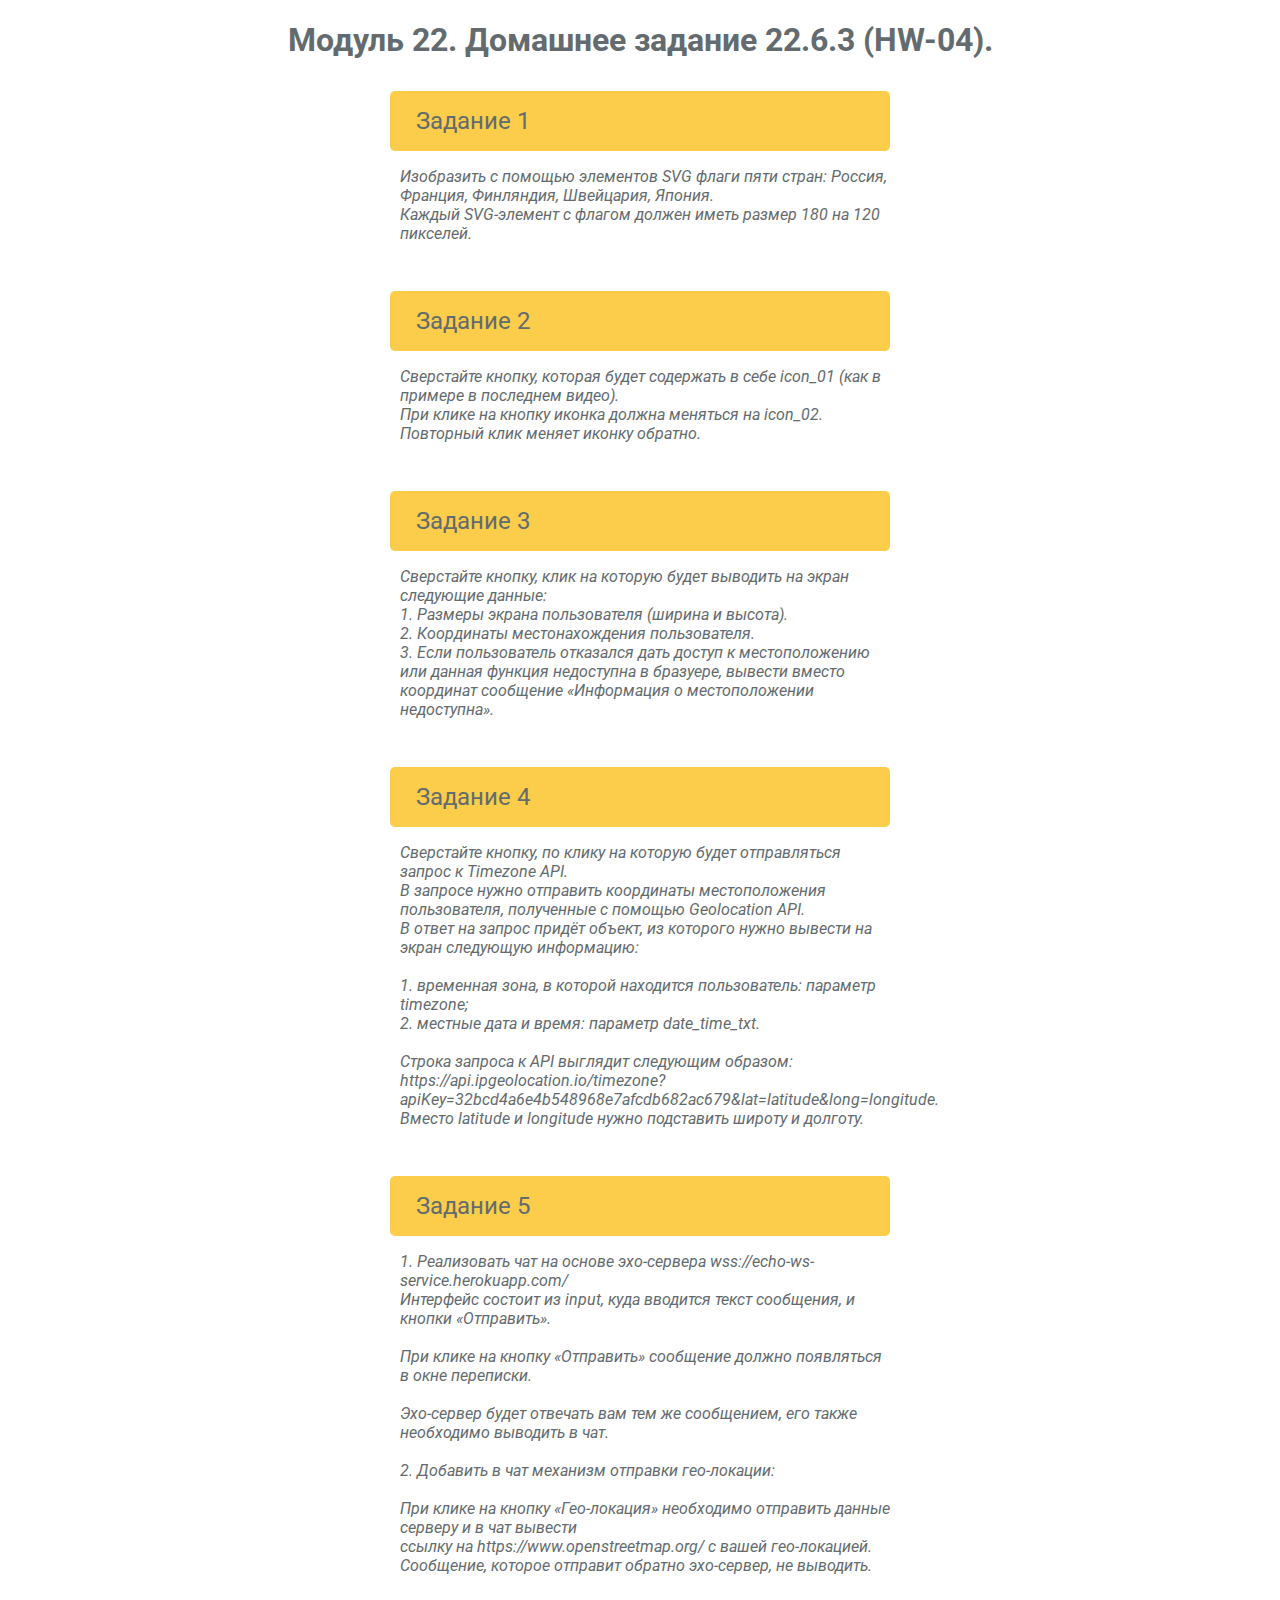
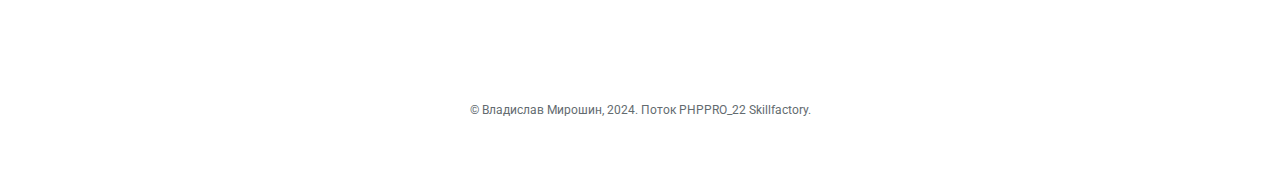
<file: index.html>
<!DOCTYPE html>
<html lang="en">
<head>
    <meta charset="UTF-8">
    <meta name="viewport" content="width=device-width, initial-scale=1.0">
    <link rel="stylesheet" href="./assets/css/styles.css">
    <link rel="preconnect" href="https://fonts.googleapis.com">
    <link rel="preconnect" href="https://fonts.gstatic.com" crossorigin>
    <link href="https://fonts.googleapis.com/css2?family=Roboto:ital,wght@0,100;0,300;0,400;0,500;0,700;0,900;1,100;1,300;1,400;1,500;1,700;1,900&display=swap" rel="stylesheet">
    <title>Module 22 homework</title>
</head>
<body>
    <header>
        <h1>Модуль 22. Домашнее задание 22.6.3 (HW-04).</h1>
    </header>
    <main>
        <div class="task__wrap">

            <div class="task">
                <div class="task__header">
                    <a href="./task_1/page_1.html">Задание 1</a>
                </div>
                <div class="task__description">
                    Изобразить с помощью элементов SVG флаги пяти стран: Россия, Франция, Финляндия, Швейцария, Япония.<br>
                    Каждый SVG-элемент с флагом должен иметь размер 180 на 120 пикселей.
                </div>
            </div>
            
            <div class="task">
                <div class="task__header">
                    <a href="./task_2/page_2.html">Задание 2</a>
                </div>
                <div class="task__description">
                    Сверстайте кнопку, которая будет содержать в себе icon_01 (как в примере в последнем видео).<br>
                    При клике на кнопку иконка должна меняться на icon_02.<br>
                    Повторный клик меняет иконку обратно.
                </div>
            </div>

            <div class="task">
                <div class="task__header">
                    <a href="./task_3/page_3.html">Задание 3</a>
                </div>
                <div class="task__description">
                    Сверстайте кнопку, клик на которую будет выводить на экран следующие данные:<br>
                    1. Размеры экрана пользователя (ширина и высота).<br>
                    2. Координаты местонахождения пользователя.<br> 
                    3. Если пользователь отказался дать доступ к местоположению или данная функция недоступна в бразуере, 
                        вывести вместо координат сообщение «Информация о местоположении недоступна».                
                </div>
            </div>

            <div class="task">
                <div class="task__header">
                    <a href="./task_4/page_4.html">Задание 4</a>
                </div>
                <div class="task__description">
                    Сверстайте кнопку, по клику на которую будет отправляться запрос к Timezone API.<br>
                    В запросе нужно отправить координаты местоположения пользователя, полученные с помощью Geolocation API.<br>
                    В ответ на запрос придёт объект, из которого нужно вывести на экран следующую информацию:<br><br>

                    1. временная зона, в которой находится пользователь: параметр timezone;<br>
                    2. местные дата и время: параметр date_time_txt.<br><br>
                    
                    Строка запроса к API выглядит следующим образом:<br>
                    https://api.ipgeolocation.io/timezone?apiKey=32bcd4a6e4b548968e7afcdb682ac679&lat=latitude&long=longitude.<br>
                    Вместо latitude и longitude нужно подставить широту и долготу.                
                </div>
            </div>

            <div class="task">
                <div class="task__header">
                    <a href="./task_5/page_5.html">Задание 5</a>
                </div>
                <div class="task__description">
                    1. Реализовать чат на основе эхо-сервера wss://echo-ws-service.herokuapp.com/<br>
                    Интерфейс состоит из input, куда вводится текст сообщения, и кнопки «Отправить».<br><br>
                    
                    При клике на кнопку «Отправить» сообщение должно появляться в окне переписки.<br><br>
                    
                    Эхо-сервер будет отвечать вам тем же сообщением, его также необходимо выводить в чат.<br><br>

                    2. Добавить в чат механизм отправки гео-локации:<br><br>

                    При клике на кнопку «Гео-локация» необходимо отправить данные серверу и в чат вывести<br>
                    ссылку на https://www.openstreetmap.org/ с вашей гео-локацией.<br>
                    Сообщение, которое отправит обратно эхо-сервер, не выводить.
                </div>
            </div>

        </div>
    </main>

    <footer class="footer">
        <div class="copyright">
            &copy;&nbsp;<a href="https://github.com/Vlad-Miroshin">Владислав Мирошин</a>, 2024. Поток PHPPRO_22 <a href="https://skillfactory.ru/">Skillfactory</a>.
        </div>
    </footer>

    
    <script type="module" src="./assets//js/script.js"></script>
</body>
</html>
</file>
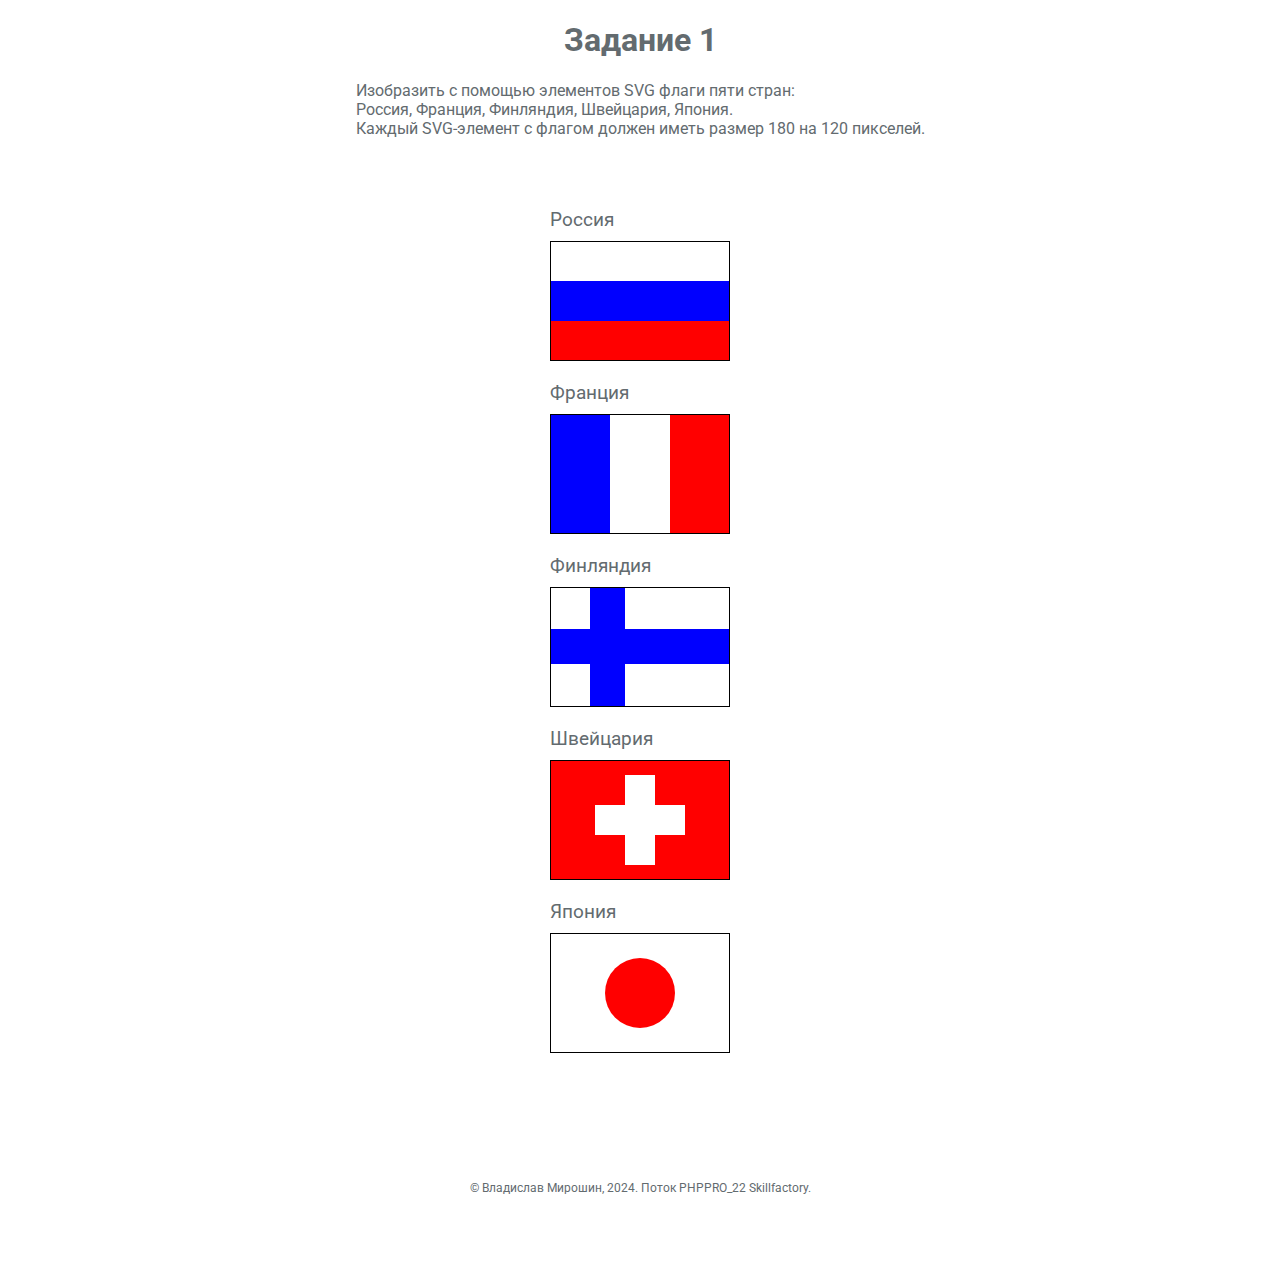
<file: task_1/page_1.html>
<!DOCTYPE html>
<html lang="ru">
<head>
    <meta charset="UTF-8">
    <meta name="viewport" content="width=device-width, initial-scale=1.0">
    <link rel="stylesheet" href="../assets/css/styles.css">
    <link rel="preconnect" href="https://fonts.googleapis.com">
    <link rel="preconnect" href="https://fonts.gstatic.com" crossorigin>
    <link href="https://fonts.googleapis.com/css2?family=Roboto:ital,wght@0,100;0,300;0,400;0,500;0,700;0,900;1,100;1,300;1,400;1,500;1,700;1,900&display=swap" rel="stylesheet">
    <title>Задание 1</title>
</head>
<body>
    <header>
        <h1>Задание 1</h1>
    </header>
    <main>
        <div class="page">
            <div class="page__description">
                Изобразить с помощью элементов SVG флаги пяти стран:<br> 
                Россия, Франция, Финляндия, Швейцария, Япония.<br>
                Каждый SVG-элемент с флагом должен иметь размер 180 на 120 пикселей.
            </div>
            <div class="page__content">

                <div class="flag__wrap">

                    <div class="flag tooltip">
                        <div class="flag__caption">
                            Россия
                        </div>
                        <span class="tooltip__text">
                            Один из официальных государственных символов<br>
                            Российской Федерации.<br>
                            Представляет собой прямоугольное<br>
                            полотнище из трёх равновеликих<br>
                            горизонтальных полос:<br>
                            - верхней — белого цвета;<br>
                            - средней — синего;<br>
                            - нижней — красного цвета.<br>
                            Отношение ширины флага<br>
                            к его длине составляет 2:3.
                        </span>
                        <div class="flag__pict">
                            <svg width="180" height="120">
                                <rect x="0" y="0" width="180" height="40" fill="white"/>
                                <rect x="0" y="40" width="180" height="40" fill="blue"/>
                                <rect x="0" y="80" width="180" height="40" fill="red"/>
                                <rect x="0" y="0" width="180" height="120" fill="none" stroke="black" stroke-width="2"/>
                            </svg>
                        </div>
                    </div>
    
                    <div class="flag tooltip">
                        <div class="flag__caption">
                            Франция
                        </div>
                        <span class="tooltip__text">
                            Национальная эмблема страны<br>
                            в соответствии со 2-й статьёй<br>
                            французской конституции 1958 года.<br>
                            Он состоит из трёх вертикальных<br>
                            равновеликих полос:<br>
                            — синей — у древкового края;<br>
                            — белой — в середине;<br>
                            — красной — у свободного края полотнища.<br>
                            Отношение ширины флага<br>
                            к его длине — 2:3.
                        </span>
                        <div class="flag__pict">
                            <svg width="180" height="120">
                                <rect x="0" y="0" width="60" height="120" fill="blue"/>
                                <rect x="60" y="0" width="60" height="120" fill="white"/>
                                <rect x="120" y="0" width="60" height="120" fill="red"/>
                                <rect x="0" y="0" width="180" height="120" fill="none" stroke="black" stroke-width="2"/>
                            </svg>
                        </div>
                    </div>
    
                    <div class="flag tooltip">
                        <div class="flag__caption">
                            Финляндия
                        </div>
                        <span class="tooltip__text">
                            Флаг Финляндии состоит из голубого<br>
                            креста на белом фоне.<br>
                            Значение флага связано с<br>
                            особенностями природы страны,<br>
                            снежными покровами и<br> 
                            тысячами озёр.<br>
                            Белый цвет флага олицетворяет<br>
                            свободу, а синий цвет воспринимается<br>
                            как цвет неба.
                        </span>
                        <div class="flag__pict">
                            <svg width="180" height="120">
                                <rect x="0" y="0" width="180" height="120" fill="white"/>
                                <rect x="40" y="0" width="35" height="120" fill="blue"/>
                                <rect x="0" y="42" width="180" height="35" fill="blue"/>
                                <rect x="0" y="0" width="180" height="120" fill="none" stroke="black" stroke-width="2"/>
                            </svg>
                        </div>
                    </div>

                    <div class="flag tooltip">
                        <div class="flag__caption">
                            Швейцария
                        </div>
                        <span class="tooltip__text">
                            Флаг Швейцарии представляет собой прямой<br>
                            свободно стоящий белый крест на красном фоне.<br>
                            Хотя стандартная форма швейцарского флага<br>
                            законом не предусмотрена, повсеместно принято,<br>
                            что национальный флаг Швейцарии имеет квадратную форму.
                        </span>
                        <div class="flag__pict">
                            <svg width="180" height="120">
                                <rect x="0" y="0" width="180" height="120" fill="red"/>
                                <rect x="75" y="15" width="30" height="90" fill="white"/>
                                <rect x="45" y="45" width="90" height="30" fill="white"/>
                                <rect x="0" y="0" width="180" height="120" fill="none" stroke="black" stroke-width="2"/>
                            </svg>
                        </div>
                    </div>

                    <div class="flag tooltip">
                        <div class="flag__caption">
                            Япония
                        </div>
                        <span class="tooltip__text">
                            Флаг Японии представляет собой<br>
                            красный круг на белом фоне.<br>
                            У флага есть два названия:<br>
                            «Ниссёки» — флаг солнца и<br>
                            «Хиномару» — солнечный диск.<br>
                            Цвета флага имеют особое значение:<br>
                            — белый символизирует<br>
                            первозданную чистоту;<br>
                            — красный означает животворящую<br>
                            солнечную энергию.<br>
                            В Японии сочетание красного и белого<br>
                            считается цветами счастья и веселья.
                        </span>
                        <div class="flag__pict">
                            <svg width="180" height="120">
                                <rect x="0" y="0" width="180" height="120" fill="white"/>
                                <circle cx="90" cy="60" r="35" fill="red"/>
                                <rect x="0" y="0" width="180" height="120" fill="none" stroke="black" stroke-width="2"/>
                            </svg>
                        </div>
                    </div>

                </div>
            </div>

        </div>
    </main>

    <footer class="footer">
        <div class="copyright">
            &copy;&nbsp;<a href="https://github.com/Vlad-Miroshin">Владислав Мирошин</a>, 2024. Поток PHPPRO_22 <a href="https://skillfactory.ru/">Skillfactory</a>.
        </div>
    </footer>
</body>
</html>
</file>
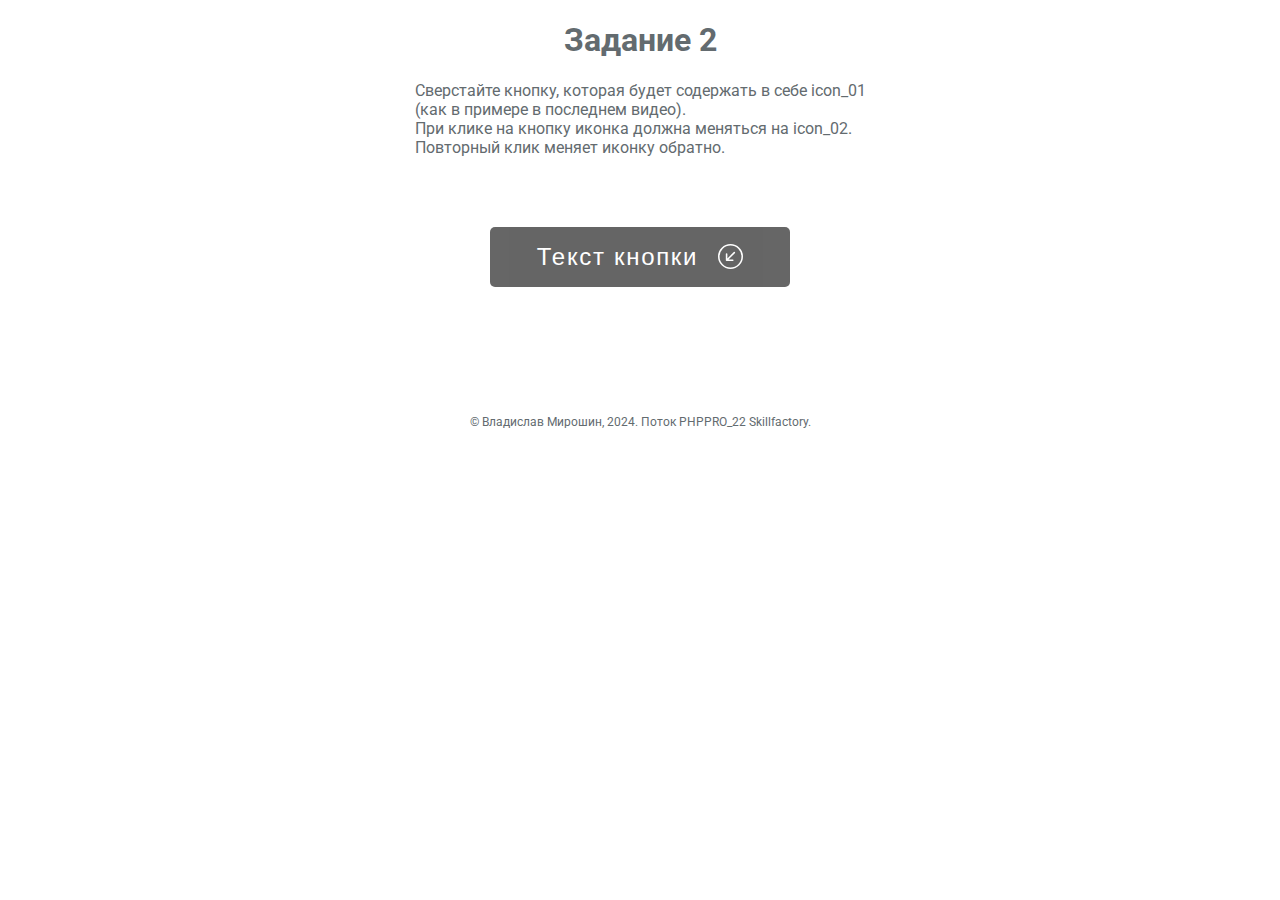
<file: task_2/page_2.html>
<!DOCTYPE html>
<html lang="ru">
<head>
    <meta charset="UTF-8">
    <meta name="viewport" content="width=device-width, initial-scale=1.0">
    <link rel="stylesheet" href="../assets/css/styles.css">
    <link rel="preconnect" href="https://fonts.googleapis.com">
    <link rel="preconnect" href="https://fonts.gstatic.com" crossorigin>
    <link href="https://fonts.googleapis.com/css2?family=Roboto:ital,wght@0,100;0,300;0,400;0,500;0,700;0,900;1,100;1,300;1,400;1,500;1,700;1,900&display=swap" rel="stylesheet">
    <title>Задание 2</title>
</head>
<body>
    <header>
        <h1>Задание 2</h1>
    </header>
    <main>
        <div class="page">
            <div class="page__description">
                Сверстайте кнопку, которая будет содержать в себе icon_01<br>
                (как в примере в последнем видео).<br>
                При клике на кнопку иконка должна меняться на icon_02.<br>
                Повторный клик меняет иконку обратно.
            </div>
            <div class="page__content">
                <button class="sample__button">
                    
                    <div class="sample__text">
                        Текст кнопки
                    </div>

                    <div class="sample__icon">
                        <svg xmlns="http://www.w3.org/2000/svg" fill="currentColor" viewBox="0 0 16 16">
                            <path fill-rule="evenodd" d="M1 8a7 7 0 1 0 14 0A7 7 0 0 0 1 8m15 0A8 8 0 1 1 0 8a8 8 0 0 1 16 0m-5.904-2.854a.5.5 0 1 1 .707.708L6.707 9.95h2.768a.5.5 0 1 1 0 1H5.5a.5.5 0 0 1-.5-.5V6.475a.5.5 0 1 1 1 0v2.768z"/>
                        </svg>
                    </div>

                    <div class="sample__icon sample__icon--hide">
                        <svg xmlns="http://www.w3.org/2000/svg" fill="currentColor" viewBox="0 0 16 16">
                            <path d="M16 8A8 8 0 1 0 0 8a8 8 0 0 0 16 0m-5.904-2.803a.5.5 0 1 1 .707.707L6.707 10h2.768a.5.5 0 0 1 0 1H5.5a.5.5 0 0 1-.5-.5V6.525a.5.5 0 0 1 1 0v2.768z"/>
                          </svg>                        
                    </div>

                </button>
            </div>
        </div>
    </main>

    <footer class="footer">
        <div class="copyright">
            &copy;&nbsp;<a href="https://github.com/Vlad-Miroshin">Владислав Мирошин</a>, 2024. Поток PHPPRO_22 <a href="https://skillfactory.ru/">Skillfactory</a>.
        </div>
    </footer>
    
    <script type="module" src="./script_2.js"></script>
</body>
</html>
</file>
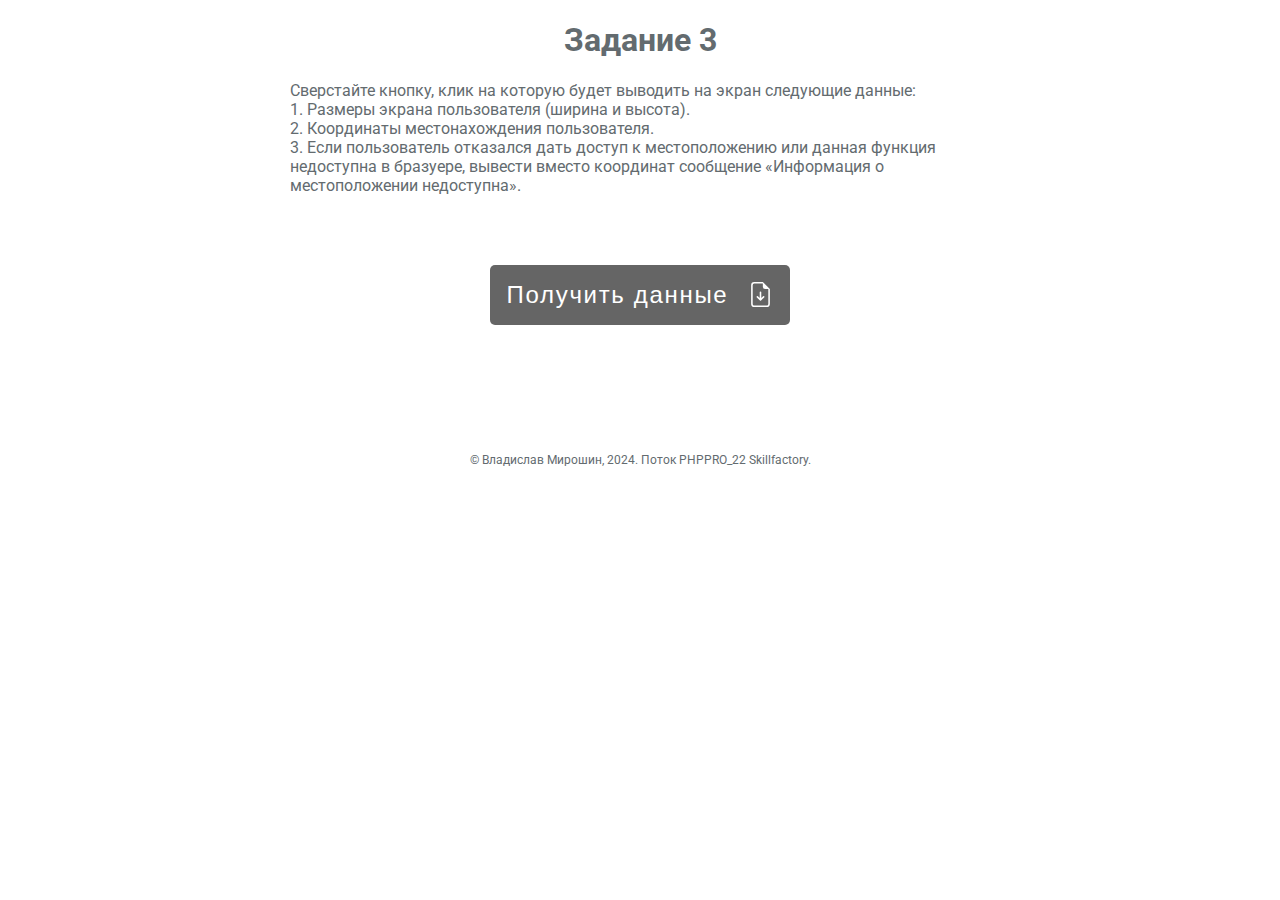
<file: task_3/page_3.html>
<!DOCTYPE html>
<html lang="ru">
<head>
    <meta charset="UTF-8">
    <meta name="viewport" content="width=device-width, initial-scale=1.0">
    <link rel="stylesheet" href="../assets/css/styles.css">
    <link rel="preconnect" href="https://fonts.googleapis.com">
    <link rel="preconnect" href="https://fonts.gstatic.com" crossorigin>
    <link href="https://fonts.googleapis.com/css2?family=Roboto:ital,wght@0,100;0,300;0,400;0,500;0,700;0,900;1,100;1,300;1,400;1,500;1,700;1,900&display=swap" rel="stylesheet">
    <title>Задание 3</title>
</head>
<body>
    <header>
        <h1>Задание 3</h1>
    </header>
    <main>
        <div class="page">
            <div class="page__description">
                Сверстайте кнопку, клик на которую будет выводить на экран следующие данные:<br>
                1. Размеры экрана пользователя (ширина и высота).<br>
                2. Координаты местонахождения пользователя.<br> 
                3. Если пользователь отказался дать доступ к местоположению или данная функция недоступна в бразуере, 
                    вывести вместо координат сообщение «Информация о местоположении недоступна».                
            </div>
            <div class="page__content">

                <button class="sample__button">
                    <div class="sample__text">
                        Получить данные
                    </div>
                    <div class="sample__icon">
                        <svg xmlns="http://www.w3.org/2000/svg" fill="currentColor" viewBox="0 0 16 16">
                            <path d="M8.5 6.5a.5.5 0 0 0-1 0v3.793L6.354 9.146a.5.5 0 1 0-.708.708l2 2a.5.5 0 0 0 .708 0l2-2a.5.5 0 0 0-.708-.708L8.5 10.293z"/>
                            <path d="M14 14V4.5L9.5 0H4a2 2 0 0 0-2 2v12a2 2 0 0 0 2 2h8a2 2 0 0 0 2-2M9.5 3A1.5 1.5 0 0 0 11 4.5h2V14a1 1 0 0 1-1 1H4a1 1 0 0 1-1-1V2a1 1 0 0 1 1-1h5.5z"/>
                          </svg>
                    </div>
                </button>
            </div>

            <div class="waiting__message waiting__message--hidden">
                Waiting...
            </div>

            <div id="response_container" class="page__content page__content--hidden">
                <ul class="response__list" >                   
                </ul>
            </div>

        </div>
    </main>

    <footer class="footer">
        <div class="copyright">
            &copy;&nbsp;<a href="https://github.com/Vlad-Miroshin">Владислав Мирошин</a>, 2024. Поток PHPPRO_22 <a href="https://skillfactory.ru/">Skillfactory</a>.
        </div>
    </footer>
    
    <script type="module" src="./script_3.js"></script>
</body>
</html>
</file>
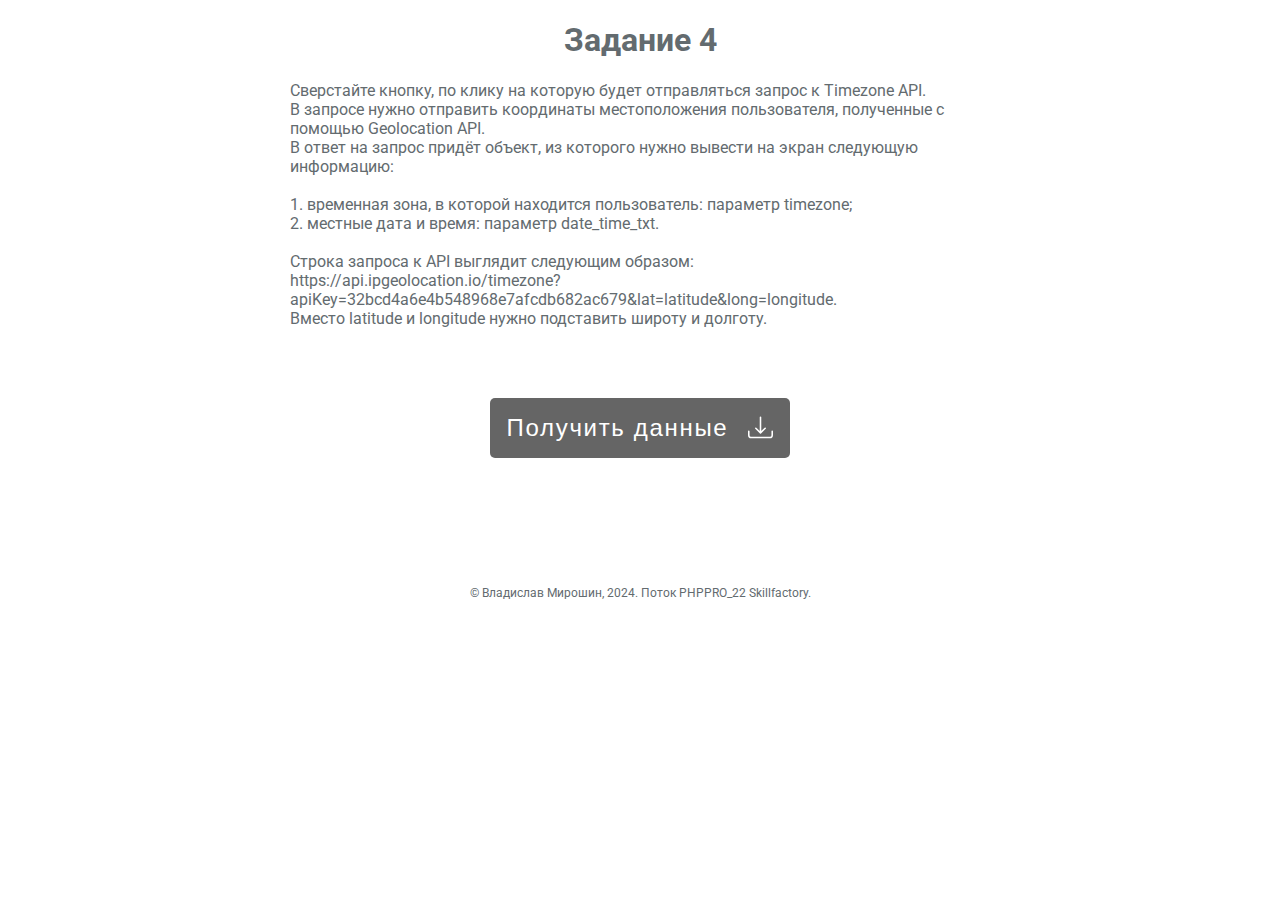
<file: task_4/page_4.html>
<!DOCTYPE html>
<html lang="ru">
<head>
    <meta charset="UTF-8">
    <meta name="viewport" content="width=device-width, initial-scale=1.0">
    <link rel="stylesheet" href="../assets/css/styles.css">
    <link rel="preconnect" href="https://fonts.googleapis.com">
    <link rel="preconnect" href="https://fonts.gstatic.com" crossorigin>
    <link href="https://fonts.googleapis.com/css2?family=Roboto:ital,wght@0,100;0,300;0,400;0,500;0,700;0,900;1,100;1,300;1,400;1,500;1,700;1,900&display=swap" rel="stylesheet">
    <title>Задание 4</title>
</head>
<body>
    <header>
        <h1>Задание 4</h1>
    </header>
    <main>
        <div class="page">
            <div class="page__description">
                Сверстайте кнопку, по клику на которую будет отправляться запрос к Timezone API.<br>
                В запросе нужно отправить координаты местоположения пользователя, полученные с помощью Geolocation API.<br>
                В ответ на запрос придёт объект, из которого нужно вывести на экран следующую информацию:<br><br>

                1. временная зона, в которой находится пользователь: параметр timezone;<br>
                2. местные дата и время: параметр date_time_txt.<br><br>
                
                Строка запроса к API выглядит следующим образом:<br>
                https://api.ipgeolocation.io/timezone?apiKey=32bcd4a6e4b548968e7afcdb682ac679&lat=latitude&long=longitude.<br>
                Вместо latitude и longitude нужно подставить широту и долготу.                
            </div>

            <div class="page__content">

                <button class="sample__button">
                    <div class="sample__text">
                        Получить данные
                    </div>
                    <div class="sample__icon">
                        <svg xmlns="http://www.w3.org/2000/svg" fill="currentColor" class="bi bi-download" viewBox="0 0 16 16">
                            <path d="M.5 9.9a.5.5 0 0 1 .5.5v2.5a1 1 0 0 0 1 1h12a1 1 0 0 0 1-1v-2.5a.5.5 0 0 1 1 0v2.5a2 2 0 0 1-2 2H2a2 2 0 0 1-2-2v-2.5a.5.5 0 0 1 .5-.5"/>
                            <path d="M7.646 11.854a.5.5 0 0 0 .708 0l3-3a.5.5 0 0 0-.708-.708L8.5 10.293V1.5a.5.5 0 0 0-1 0v8.793L5.354 8.146a.5.5 0 1 0-.708.708z"/>
                        </svg>
                    </div>
                </button>
            </div>

            <div class="waiting__message waiting__message--hidden">
                Waiting...
            </div>

            <div id="response_container" class="page__content page__content--hidden">
                <ul class="response__list" >                   
                </ul>
            </div>

        </div>
    </main>

    <footer class="footer">
        <div class="copyright">
            &copy;&nbsp;<a href="https://github.com/Vlad-Miroshin">Владислав Мирошин</a>, 2024. Поток PHPPRO_22 <a href="https://skillfactory.ru/">Skillfactory</a>.
        </div>
    </footer>
    
    <script type="module" src="./script_4.js"></script>
</body>
</html>
</file>
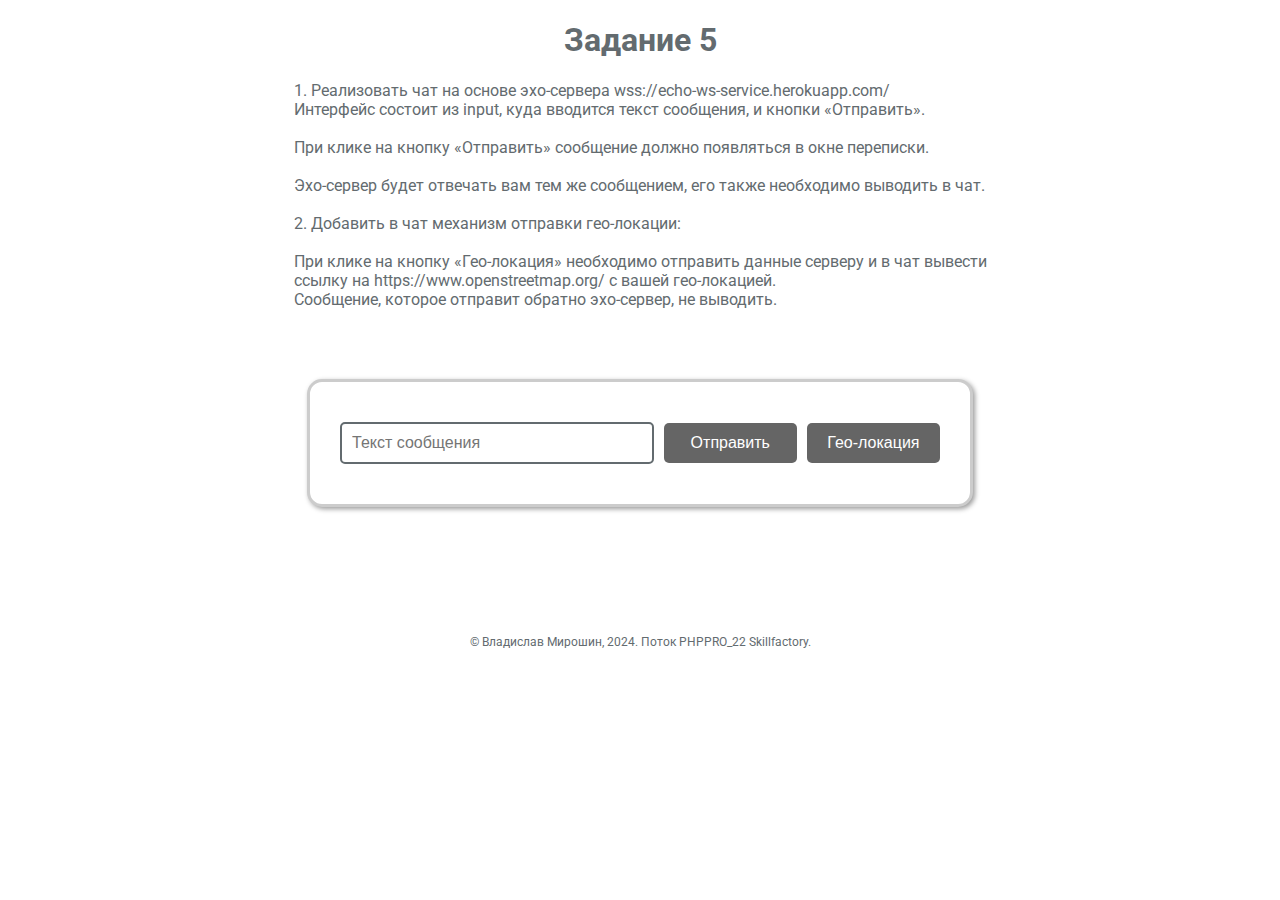
<file: task_5/page_5.html>
<!DOCTYPE html>
<html lang="ru">
<head>
    <meta charset="UTF-8">
    <meta name="viewport" content="width=device-width, initial-scale=1.0">
    <link rel="stylesheet" href="../assets/css/styles.css">
    <link rel="preconnect" href="https://fonts.googleapis.com">
    <link rel="preconnect" href="https://fonts.gstatic.com" crossorigin>
    <link href="https://fonts.googleapis.com/css2?family=Roboto:ital,wght@0,100;0,300;0,400;0,500;0,700;0,900;1,100;1,300;1,400;1,500;1,700;1,900&display=swap" rel="stylesheet">
    <title>Задание 5</title>
</head>
<body>
    <header>
        <h1>Задание 5</h1>
    </header>
    <main>
        <div class="page">
            <div class="page__description">
                1. Реализовать чат на основе эхо-сервера wss://echo-ws-service.herokuapp.com/<br>
                Интерфейс состоит из input, куда вводится текст сообщения, и кнопки «Отправить».<br><br>
                
                При клике на кнопку «Отправить» сообщение должно появляться в окне переписки.<br><br>
                
                Эхо-сервер будет отвечать вам тем же сообщением, его также необходимо выводить в чат.<br><br>

                2. Добавить в чат механизм отправки гео-локации:<br><br>

                При клике на кнопку «Гео-локация» необходимо отправить данные серверу и в чат вывести<br>
                ссылку на https://www.openstreetmap.org/ с вашей гео-локацией.<br>
                Сообщение, которое отправит обратно эхо-сервер, не выводить.
            </div>

            <div class="page__content">
                <div class="chat__form">
                    <input class="chat__input" type="text" placeholder="Текст сообщения">
                    <button id="btn_send_message" class="chat__button">Отправить</button>
                    <button id="btn_send_geo" class="chat__button">Гео-локация</button>
                </div>
            </div>
    
            <div class="chat__content chat__content--hidden">
                <div class="chat__info">
                    connected to webSocket
                </div>

                <div class="chat__message chat__message--sended">
                    Сообщение отправителя
                </div>

                <div class="chat__message chat__message--received">
                    Сообщение от сервера
                </div>

                <a class="chat__message chat__message--geo chat__link">
                    www.openstreetmap.org
                </a>
            </div>
            
        </div>
    </main>

    <footer class="footer">
        <div class="copyright">
            &copy;&nbsp;<a href="https://github.com/Vlad-Miroshin">Владислав Мирошин</a>, 2024. Поток PHPPRO_22 <a href="https://skillfactory.ru/">Skillfactory</a>.
        </div>
    </footer>
    
    <script type="module" src="./script_5.js"></script>
</body>
</html>
</file>
<file: assets/css/styles.css>
:root {
    --main-font-family: "Roboto", sans-serif;
    --main-font-size: 16px;
    --main-color-gray: #636b6f;
    --button-inactive-color: rgb(252, 205, 74);
    --button-active-color: rgb(252, 194, 35);
}

body {
    font-family: var(--main-font-family);
    font-size: var(--main-font-size);
    color: var(--main-color-gray);
}

h1 {
    text-align: center;
    font-size: 2rem;
}

h2 {
    font-size: 1.5rem;
}

.task__wrap {
    display: flex;
    flex-direction: column;
    align-items: center;
    margin-top: 2rem;
    gap: 3rem;
}

.task {
    display: flex;
    flex-direction: column;
    width: 500px;
}

.task__header {
    font-size: 1.5rem;
    background-color: var(--button-inactive-color);
    border-radius: 5px;
    padding: 1rem;
}

.task__header a {
    text-decoration: none;
    font-size: 1.5rem;
    color: var(--main-color-gray);
    margin: 10px;
}

.task__header:hover {
    background-color: var(--button-active-color);
    box-shadow: 5px 3px 10px rgba(0, 0, 0, 0.3);
    transition: .2s;
    cursor: pointer;
}

.task__header:hover a {
    color: black;
}

.task__header a:hover {
    color: black;
}

.task__description {
    font-style: italic;
    margin-top: 1rem;
    text-align: left;
    padding-left: 10px;
}






.page {
    display: flex;
    flex-direction: column;
    align-items: center;
}

.page__description {
    text-align: left;
    max-width: 700px;
    margin: 0 auto;
}

.page__content {
    margin-top: 70px;
}

.page__content--hidden {
    display: none
}

.page__form_header {
    font-size: 1.5rem;
    margin-bottom: 30px;
}

.page__form_text {
    font-size: 1.2rem;
    margin-bottom: 30px;
}

.page__form {
    display: flex;
    flex-direction: column;
    width: 600px;
    border: 3px solid #ccc;
    padding: 30px;
    background: #fff;
    box-shadow: 5px 7px 10px rgba(0, 0, 0, 0.4);
    border-radius: 15px;
}

.page__input {
    font-size: 1rem;
    border: 2px solid var(--main-color-gray);
    width: 95%;
    padding: 10px;
    margin: 10px auto;
    border-radius: 5px;
}

.page__label {
    color: #888;
    font-size: 1.2rem;
    /* padding: 10px; */
}

.page__button {
    width: 200px;
    height: 40px;
    align-self: flex-end;
    font-size: 1rem;
    background: #555;
    color: #fff;
    border-radius: 5px;
    border: none;
    opacity: .9;
}

.page__button--long {
    width: 300px;
}

.page__button:hover {
    opacity: 1;
    transition: .3s;
}


.page__destination {
    font-size: 1.3rem;
    margin-top: 50px;
}

.page__error {
    display: flex;
    align-items: center;
    font-size: .9rem;
    color: red;
}

.page__bottom {
    margin: 20px 10px 0 0;
    display: flex;
    justify-content: space-between;
    gap: 25px;
}

/* tooltip */

.tooltip {
    position: relative;
    display: inline-block;
    border-bottom: 1px dotted black;
}
  
.tooltip .tooltip__text {
    visibility: hidden;
    width: 300px;
    background-color: black;
    color: #fff;
    text-align: left;
    padding: 10px;
    border-radius: 6px;
   
    position: absolute;
    top: -8px;
    left: 190px;
    z-index: 1;
}
  
.tooltip:hover .tooltip__text {
    visibility: visible;
}

.tooltip .tooltip__text::after {
    content: " ";
    position: absolute;
    top: 20px;
    right: 100%; /* To the left of the tooltip */
    margin-top: -5px;
    border-width: 5px;
    border-style: solid;
    border-color: transparent black transparent transparent;
  }

/* flag */

.flag__wrap {
    display: flex;
    flex-direction: column;
    gap: 20px;
}

.flag {
    display: flex;
    flex-direction: column;
    gap: 10px;
}

.flag__caption {
    font-size: 1.2rem;
}

.flag__pict {
    width: 180px;
    height: 119px;
}


/* sample button */

.sample__button {
    display: flex;
    flex-direction: row;
    justify-content: center;
    align-items: center;
    gap: 20px;
    width: 300px;
    height: 60px;
    align-self: flex-end;
    font-size: 1.5rem;
    letter-spacing: .07em;
    background: #555;
    color: #fff;
    border-radius: 5px;
    border: none;
    opacity: .9;
}

.sample__button:hover {
    opacity: 1;
    transition: .2s;
}

.sample__button:focus {
    outline: none;
    box-shadow: 0 0 0 4px #cbd6ee;
}

.sample__icon {
    width: 25px;
    height: 25px;
    color: white;
}

.sample__icon--hide {
    display: none;
}


.waiting__message {
    margin-top: 25px;
}

.waiting__message--hidden {
    display: none;
}


/* chat */

.chat__form {
    display: flex;
    flex-direction: row;
    width: 600px;
    border: 3px solid #ccc;
    padding: 30px;
    background: #fff;
    box-shadow: 2px 2px 5px rgba(0, 0, 0, 0.4);
    border-radius: 15px;
    gap: 10px;
}

.chat__input {
    font-size: 1rem;
    border: 2px solid var(--main-color-gray);
    width: 330px;
    padding: 10px;
    margin: 10px auto;
    border-radius: 5px;
}

.chat__button {
    width: 150px;
    height: 40px;
    align-self: center;
    font-size: 1rem;
    background: #555;
    color: #fff;
    border-radius: 5px;
    border: none;
    opacity: .9;
}

.chat__button:hover {
    opacity: 1;
    transition: .3s;
}

.chat__content {
    display: flex;
    flex-direction: column;
    width: 500px;
    background: #fff;
    margin: 50px 0 200px 0;
    gap: 15px;
}

.chat__content--hidden {
    display: none;
}

.chat__info {
    align-self: center;
}

.chat__message {
    border: 1px solid #ccc;
    padding: 10px;
    background: #fff;
    box-shadow: 2px 2px 5px rgba(0, 0, 0, 0.4);
    border-radius: 5px;
}

.chat__message--sended {
    align-self: flex-end;
    background: #b8f3ad;
}

.chat__message--received {
    align-self: flex-start;
    background: #ccd6f8;
}

.chat__message--geo {
    align-self: flex-end;
    background: #f5d7c2;
}

.chat__message--geo:hover {
    box-shadow: 4px 4px 10px rgba(0, 0, 0, 0.4);
    cursor: pointer;
    /* transition: .1s; */
}

.chat__link {
    text-decoration: none;
    color: inherit;
}



/* footer */

.footer {
    padding-top: 4rem;
    padding-bottom: 4rem;
    text-align: center;
}

.copyright {
    margin-top: 4rem;
    font-size: .75rem;
    color: var(--main-color-gray);
}

.copyright a {
    text-decoration: none;
    color: inherit;
}
</file>
